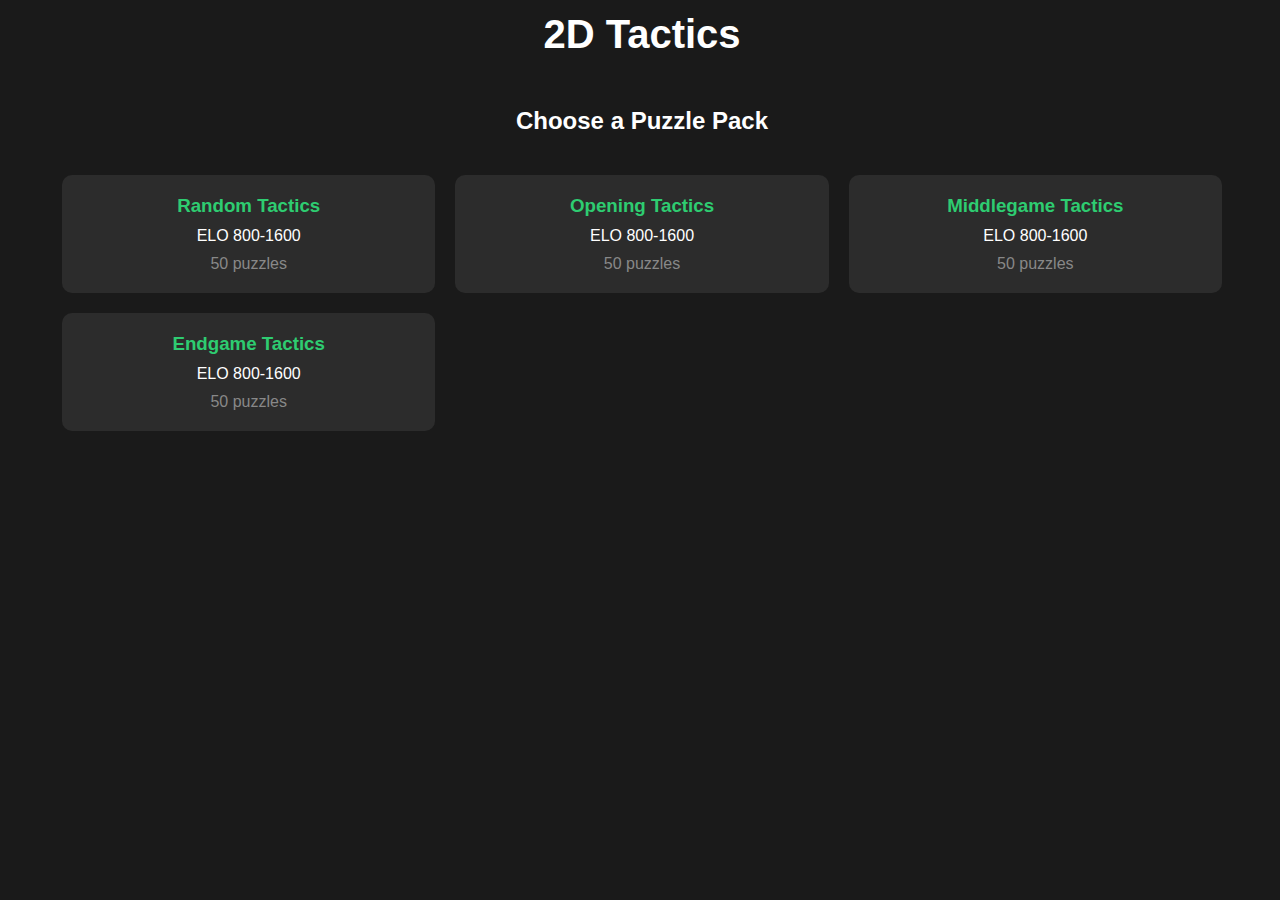
<file: docs/index.html>
<!DOCTYPE html>
<html>
<head>
    <title>2D Tactics - Puzzle Packs</title>
    <meta name="viewport" content="width=device-width">
    <link rel="stylesheet" href="styles.css">
</head>
<body>
    <div class="container">
        <h1>2D Tactics</h1>
        <div class="puzzle-packs">
            <h2>Choose a Puzzle Pack</h2>
            <div class="pack-grid">
                <a href="packs/random.html" class="pack-card">
                    <h3>Random Tactics</h3>
                    <p>ELO 800-1600</p>
                    <span class="puzzle-count">50 puzzles</span>
                </a>
                <a href="packs/opening.html" class="pack-card">
                    <h3>Opening Tactics</h3>
                    <p>ELO 800-1600</p>
                    <span class="puzzle-count">50 puzzles</span>
                </a>
                <a href="packs/middlegame.html" class="pack-card">
                    <h3>Middlegame Tactics</h3>
                    <p>ELO 800-1600</p>
                    <span class="puzzle-count">50 puzzles</span>
                </a>
                <a href="packs/endgame.html" class="pack-card">
                    <h3>Endgame Tactics</h3>
                    <p>ELO 800-1600</p>
                    <span class="puzzle-count">50 puzzles</span>
                </a>
            </div>
        </div>
    </div>
</body>
</html>
</file>
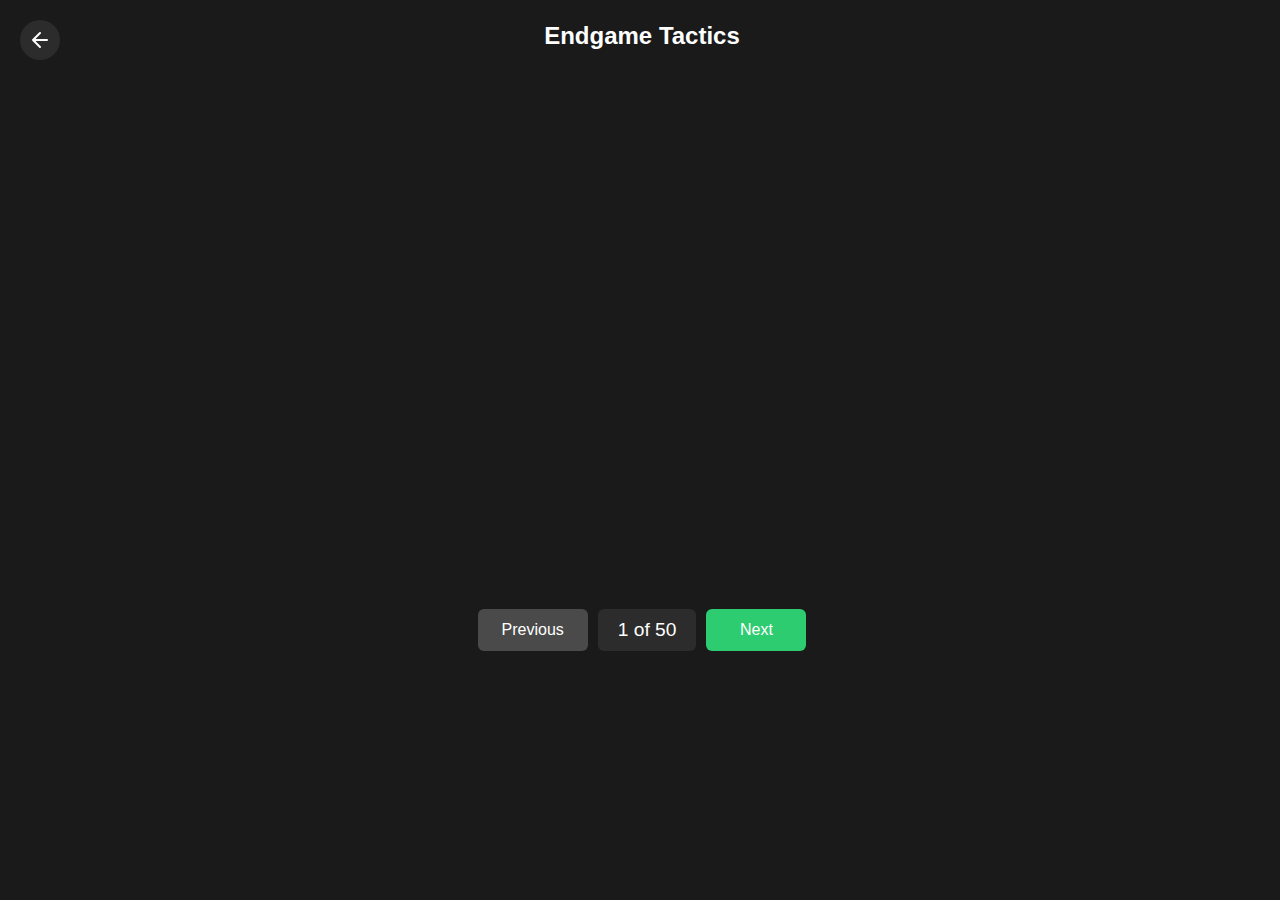
<file: docs/packs/endgame.html>
<!DOCTYPE html>
<html>
<head>
    <title>2D Tactics - Endgame Tactics</title>
    <meta name="viewport" content="width=device-width">
    <link rel="stylesheet" href="../styles.css">
</head>
<body>
    <div class="container">
        <div class="nav-header">
            <a href="../index.html" class="back-button" title="Back to Packs">
                <svg width="24" height="24" viewBox="0 0 24 24" fill="none" stroke="currentColor">
                    <path d="M19 12H5M12 19l-7-7 7-7" stroke-width="2" stroke-linecap="round" stroke-linejoin="round"/>
                </svg>
            </a>
        </div>
        <h2 class="pack-title">Endgame Tactics</h2>
        <div id="puzzle-container">
            <iframe id="puzzle-frame" scrolling="no" style="aspect-ratio: 9/16; width: 100%;"></iframe>
        </div>
        <div class="controls">
            <button class="button" id="prevButton" onclick="previousPuzzle()">Previous</button>
            <div id="puzzle-counter">1 of 50</div>
            <button class="button" id="nextButton" onclick="nextPuzzle()">Next</button>
        </div>
    </div>
    <script>
        const PUZZLE_PACK = 'puzzles_Endgame_n50_elo800-1600.csv';
    </script>
    <script src="../script.js"></script>
</body>
</html>
</file>
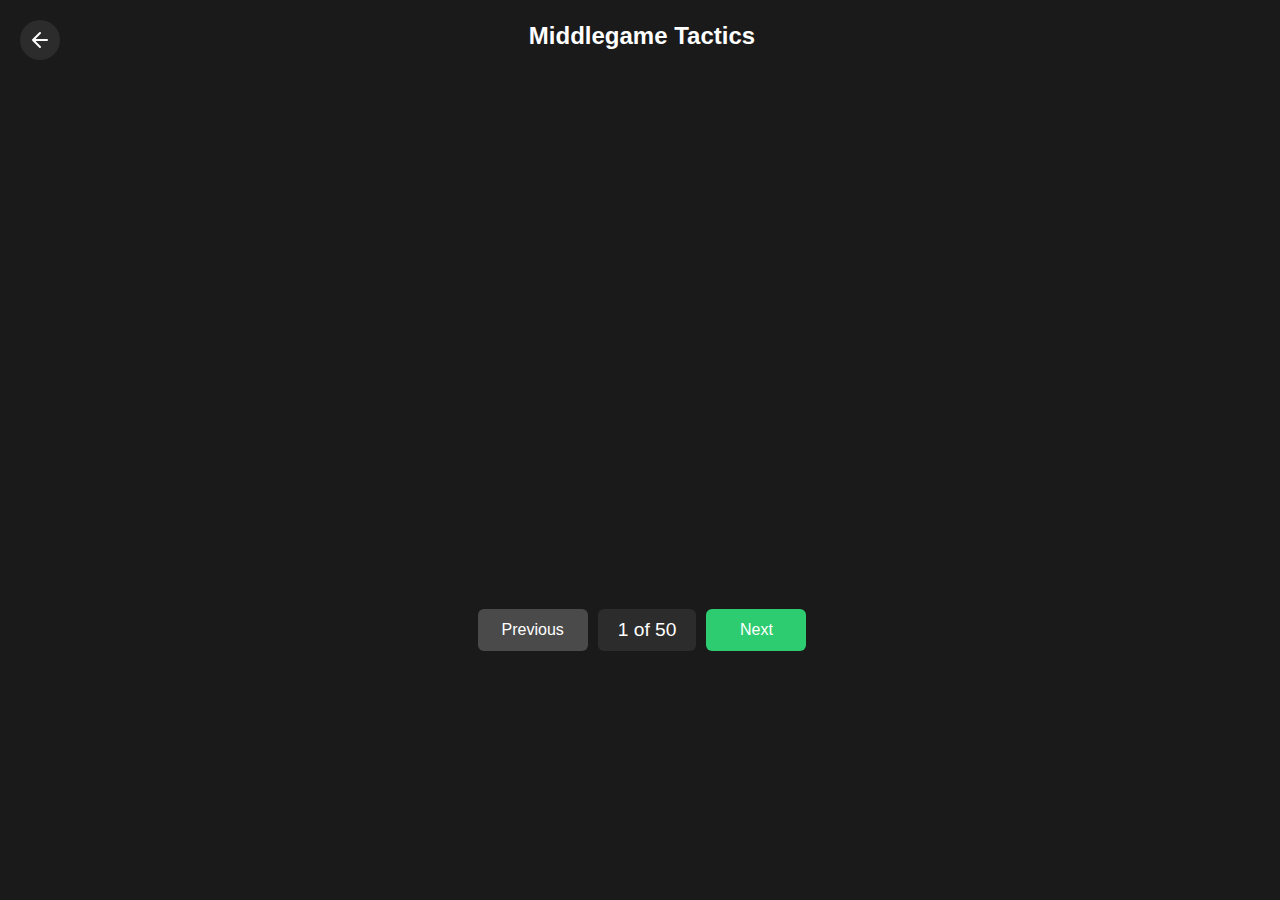
<file: docs/packs/middlegame.html>
<!DOCTYPE html>
<html>
<head>
    <title>2D Tactics - Middlegame Tactics</title>
    <meta name="viewport" content="width=device-width">
    <link rel="stylesheet" href="../styles.css">
</head>
<body>
    <div class="container">
        <div class="nav-header">
            <a href="../index.html" class="back-button" title="Back to Packs">
                <svg width="24" height="24" viewBox="0 0 24 24" fill="none" stroke="currentColor">
                    <path d="M19 12H5M12 19l-7-7 7-7" stroke-width="2" stroke-linecap="round" stroke-linejoin="round"/>
                </svg>
            </a>
        </div>
        <h2 class="pack-title">Middlegame Tactics</h2>
        <div id="puzzle-container">
            <iframe id="puzzle-frame" scrolling="no" style="aspect-ratio: 9/16; width: 100%;"></iframe>
        </div>
        <div class="controls">
            <button class="button" id="prevButton" onclick="previousPuzzle()">Previous</button>
            <div id="puzzle-counter">1 of 50</div>
            <button class="button" id="nextButton" onclick="nextPuzzle()">Next</button>
        </div>
    </div>
    <script>
        const PUZZLE_PACK = 'puzzles_Middlegame_n50_elo800-1600.csv';
    </script>
    <script src="../script.js"></script>
</body>
</html>
</file>
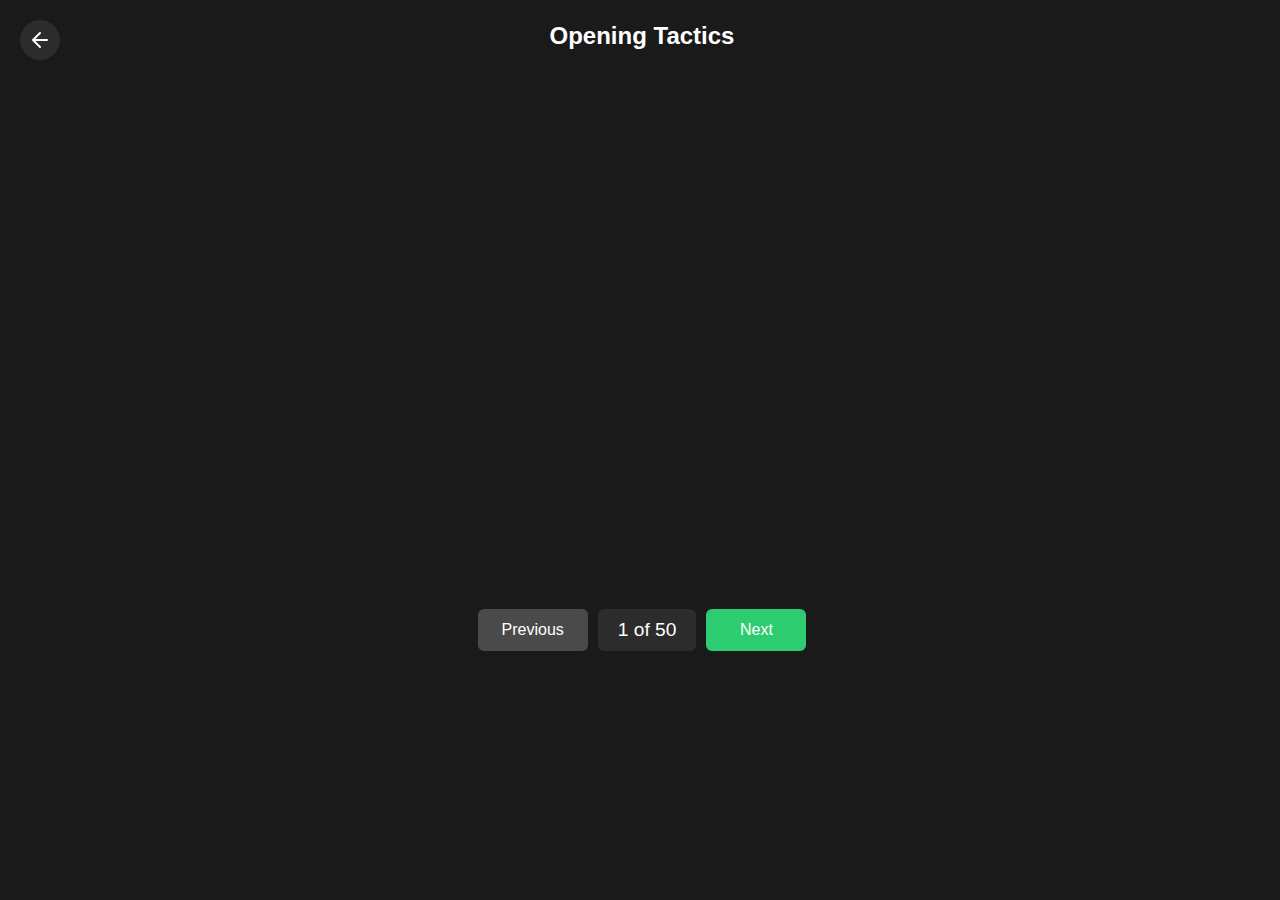
<file: docs/packs/opening.html>
<!DOCTYPE html>
<html>
<head>
    <title>2D Tactics - Opening Tactics</title>
    <meta name="viewport" content="width=device-width">
    <link rel="stylesheet" href="../styles.css">
</head>
<body>
    <div class="container">
        <div class="nav-header">
            <a href="../index.html" class="back-button" title="Back to Packs">
                <svg width="24" height="24" viewBox="0 0 24 24" fill="none" stroke="currentColor">
                    <path d="M19 12H5M12 19l-7-7 7-7" stroke-width="2" stroke-linecap="round" stroke-linejoin="round"/>
                </svg>
            </a>
        </div>
        <h2 class="pack-title">Opening Tactics</h2>
        <div id="puzzle-container">
            <iframe id="puzzle-frame" scrolling="no" style="aspect-ratio: 9/16; width: 100%;"></iframe>
        </div>
        <div class="controls">
            <button class="button" id="prevButton" onclick="previousPuzzle()">Previous</button>
            <div id="puzzle-counter">1 of 50</div>
            <button class="button" id="nextButton" onclick="nextPuzzle()">Next</button>
        </div>
    </div>
    <script>
        const PUZZLE_PACK = 'puzzles_Opening_n50_elo800-1600.csv';
    </script>
    <script src="../script.js"></script>
</body>
</html>
</file>
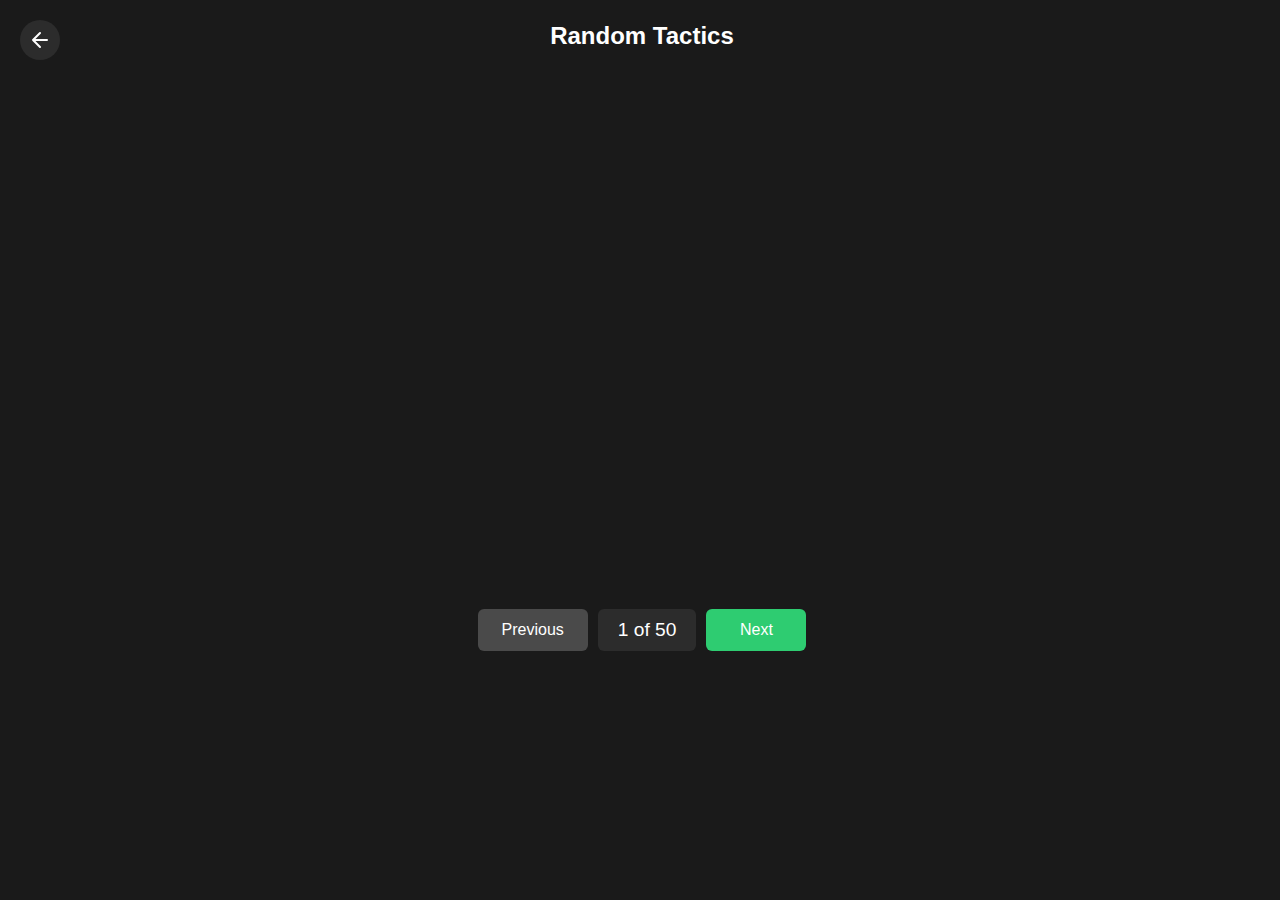
<file: docs/packs/random.html>
<!DOCTYPE html>
<html>
<head>
    <title>2D Tactics - Random Tactics</title>
    <meta name="viewport" content="width=device-width">
    <link rel="stylesheet" href="../styles.css">
</head>
<body>
    <div class="container">
        <div class="nav-header">
            <a href="../index.html" class="back-button" title="Back to Packs">
                <svg width="24" height="24" viewBox="0 0 24 24" fill="none" stroke="currentColor">
                    <path d="M19 12H5M12 19l-7-7 7-7" stroke-width="2" stroke-linecap="round" stroke-linejoin="round"/>
                </svg>
            </a>
        </div>
        <h2 class="pack-title">Random Tactics</h2>
        <div id="puzzle-container">
            <iframe id="puzzle-frame" scrolling="no" style="aspect-ratio: 9/16; width: 100%;"></iframe>
        </div>
        <div class="controls">
            <button class="button" id="prevButton" onclick="previousPuzzle()">Previous</button>
            <div id="puzzle-counter">1 of 50</div>
            <button class="button" id="nextButton" onclick="nextPuzzle()">Next</button>
        </div>
    </div>
    <script>
        const PUZZLE_PACK = 'puzzles_Random_n50_elo800-1600.csv';
    </script>
    <script src="../script.js"></script>
</body>
</html>
</file>
<file: docs/styles.css>
body {
    font-family: 'Segoe UI', Tahoma, Geneva, Verdana, sans-serif;
    background-color: #1a1a1a;
    color: #ffffff;
    margin: 0;
    padding: 0;
}

.container {
    width: 100%;
    margin: 0 auto;
    padding: 2px;
    text-align: center;
    position: relative;
}

h1 {
    color: #ffffff;
    margin: 10px;
    font-size: 2.5em;
}


#puzzle-frame {
    width: 600px;
    height: 535px;
    border: none;
    margin: 20x;
}


.controls {
    width: 100%;
    display: flex;
    justify-content: center;
    align-items: center;
    gap: 10px;
}

.controls .button {
    min-width: 100px;
    padding: 12px 24px;
}

.button {
    background-color: #2ecc71;
    border: none;
    color: white;
    text-align: center;
    text-decoration: none;
    display: inline-block;
    font-size: 16px;
    cursor: pointer;
    border-radius: 6px;
    transition: background-color 0.3s ease;
}

.button:hover {
    background-color: #27ae60;
}

.button:disabled {
    background-color: #4a4a4a;
    cursor: not-allowed;
}

#puzzle-counter {
    font-size: 1.2em;
    color: #ffffff;
    padding: 10px 20px;
    background-color: #2c2c2c;
    border-radius: 6px;
}

.puzzle-packs {
    max-width: 1200px;
    margin: 0 auto;
    padding: 20px;
}

.pack-grid {
    display: grid;
    grid-template-columns: repeat(auto-fit, minmax(300px, 1fr));
    gap: 20px;
    padding: 20px;
}

.pack-card {
    background-color: #2c2c2c;
    border-radius: 10px;
    padding: 20px;
    text-decoration: none;
    color: #ffffff;
    transition: transform 0.2s, background-color 0.2s;
}

.pack-card:hover {
    transform: translateY(-5px);
    background-color: #3c3c3c;
}

.pack-card h3 {
    margin: 0 0 10px 0;
    color: #2ecc71;
}

.pack-card p {
    margin: 5px 0;
}

.puzzle-count {
    display: block;
    margin-top: 10px;
    color: #888;
}

.nav-header {
    position: absolute;
    top: 20px;
    left: 20px;
}

.back-button {
    display: flex;
    align-items: center;
    justify-content: center;
    width: 40px;
    height: 40px;
    border-radius: 50%;
    background-color: #2c2c2c;
    color: #ffffff;
    transition: background-color 0.2s;
}

.back-button:hover {
    background-color: #3c3c3c;
}
</file>
